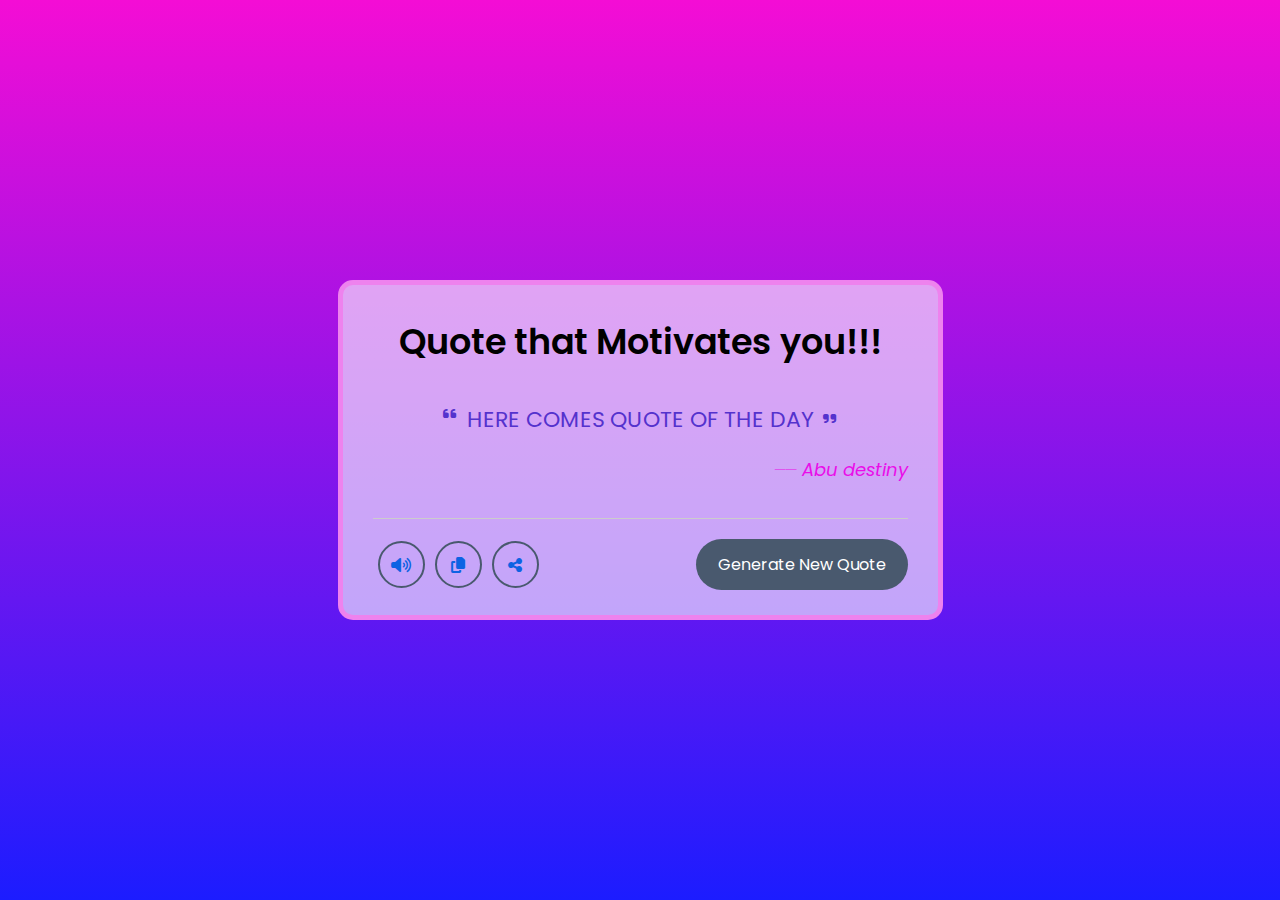
<file: task 3/index.html>
<!DOCTYPE html>
<html lang="en">
<head>
    <meta charset="UTF-8">
    <meta http-equiv="X-UA-Compatible" content="IE=edge">
    <meta name="viewport" content="width=device-width, initial-scale=1.0">
    <link rel="stylesheet" href="https://cdnjs.cloudflare.com/ajax/libs/font-awesome/6.2.0/css/all.min.css" />
    <link rel="stylesheet" href="styles.css">
    <title>quotes for motivation</title>
</head>
<body>
    <div class="wrapper">
        <header>Quote that Motivates you!!!</header>
        <div class="content">
            <div class="quote-area">
                <i class="fas fa-quote-left"></i>
                <p class="quote">HERE COMES QUOTE OF THE DAY</p>
                <i class="fas fa-quote-right"></i>
            </div>
            <div class="author">
                <span>__</span>
                <span class="name">Abu destiny</span>
            </div>
        </div>
        <div class="buttons">
            <div class="features">
                <ul>
                    <li class="sound"><i class="fas fa-volume-up"></i></li>
                    <li class="copy"><i class="fas fa-copy"></i></li>
                    <li class="share"><i class="fas fa-share-nodes"></i></li>
                </ul>
                <button> Generate New Quote</button>
            </div>
        </div>
    </div>

    <script src="script.js"></script>
</body>
</html>
</file>
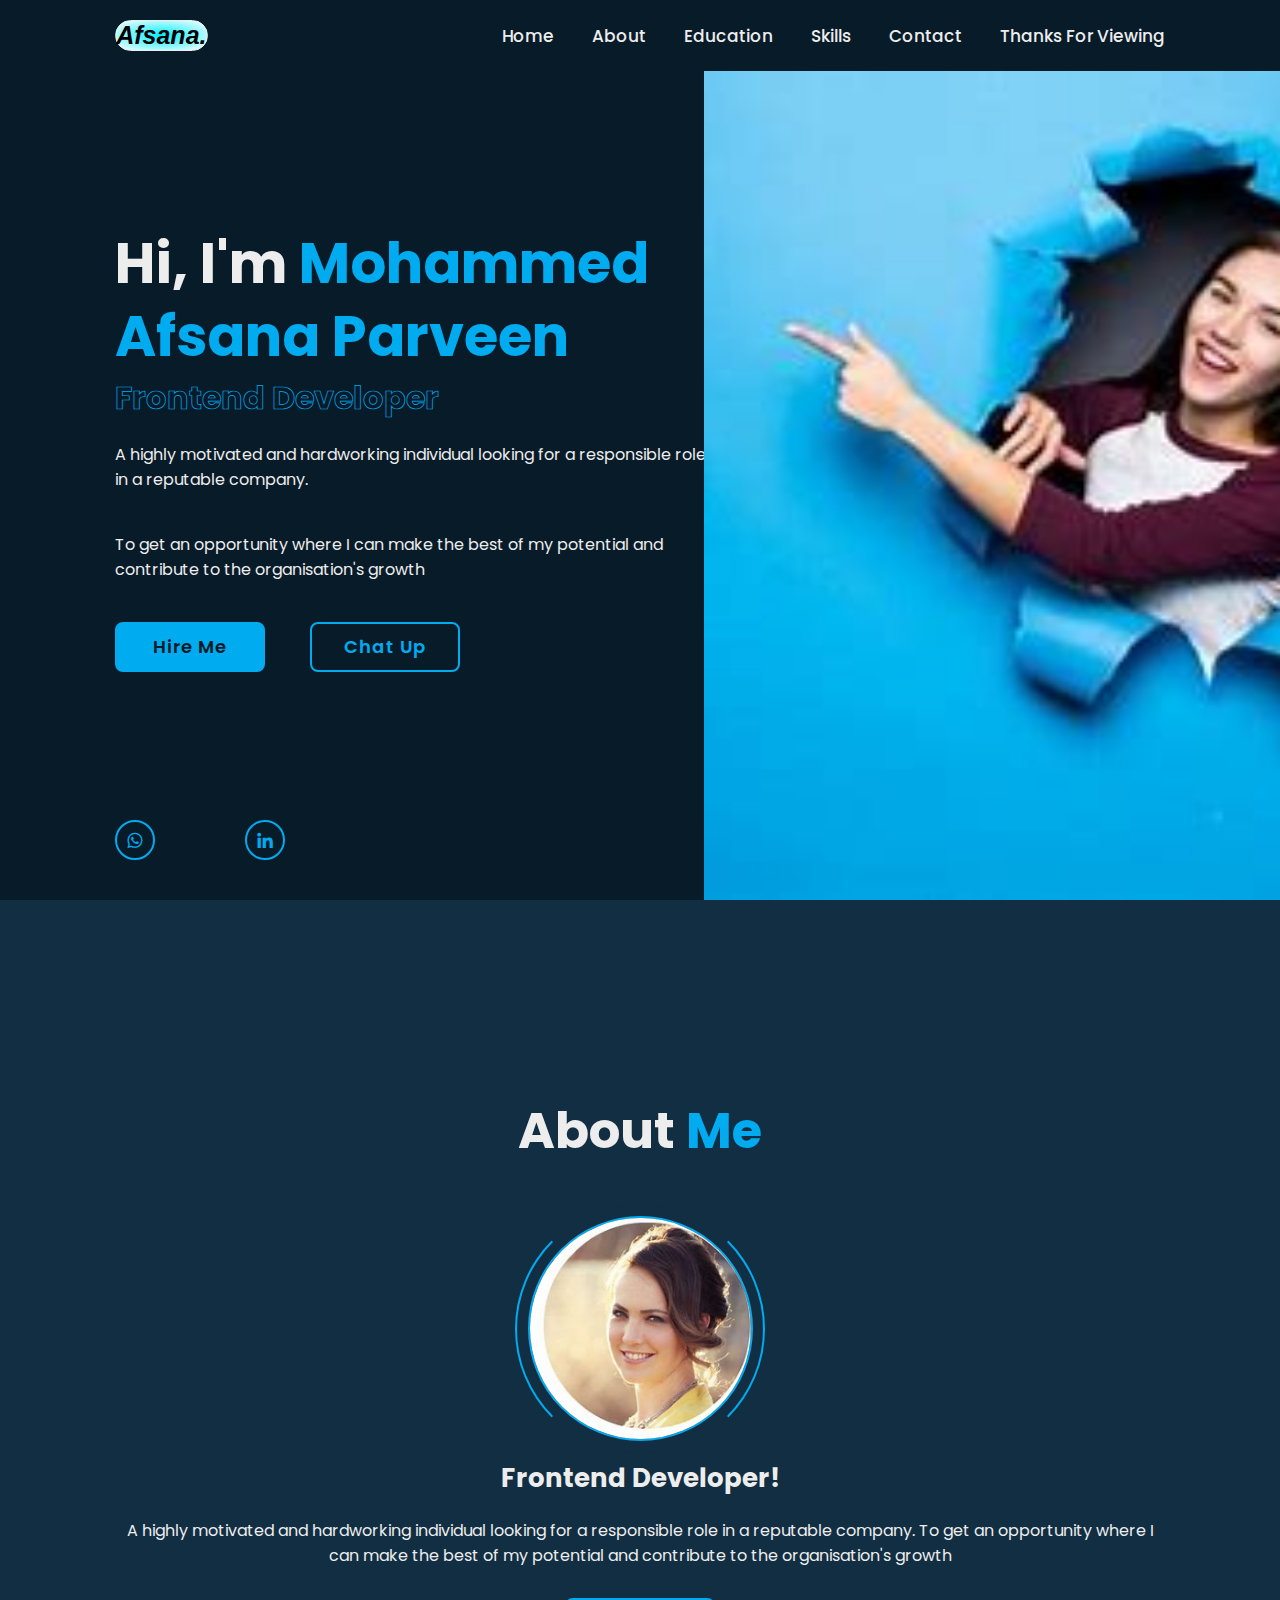
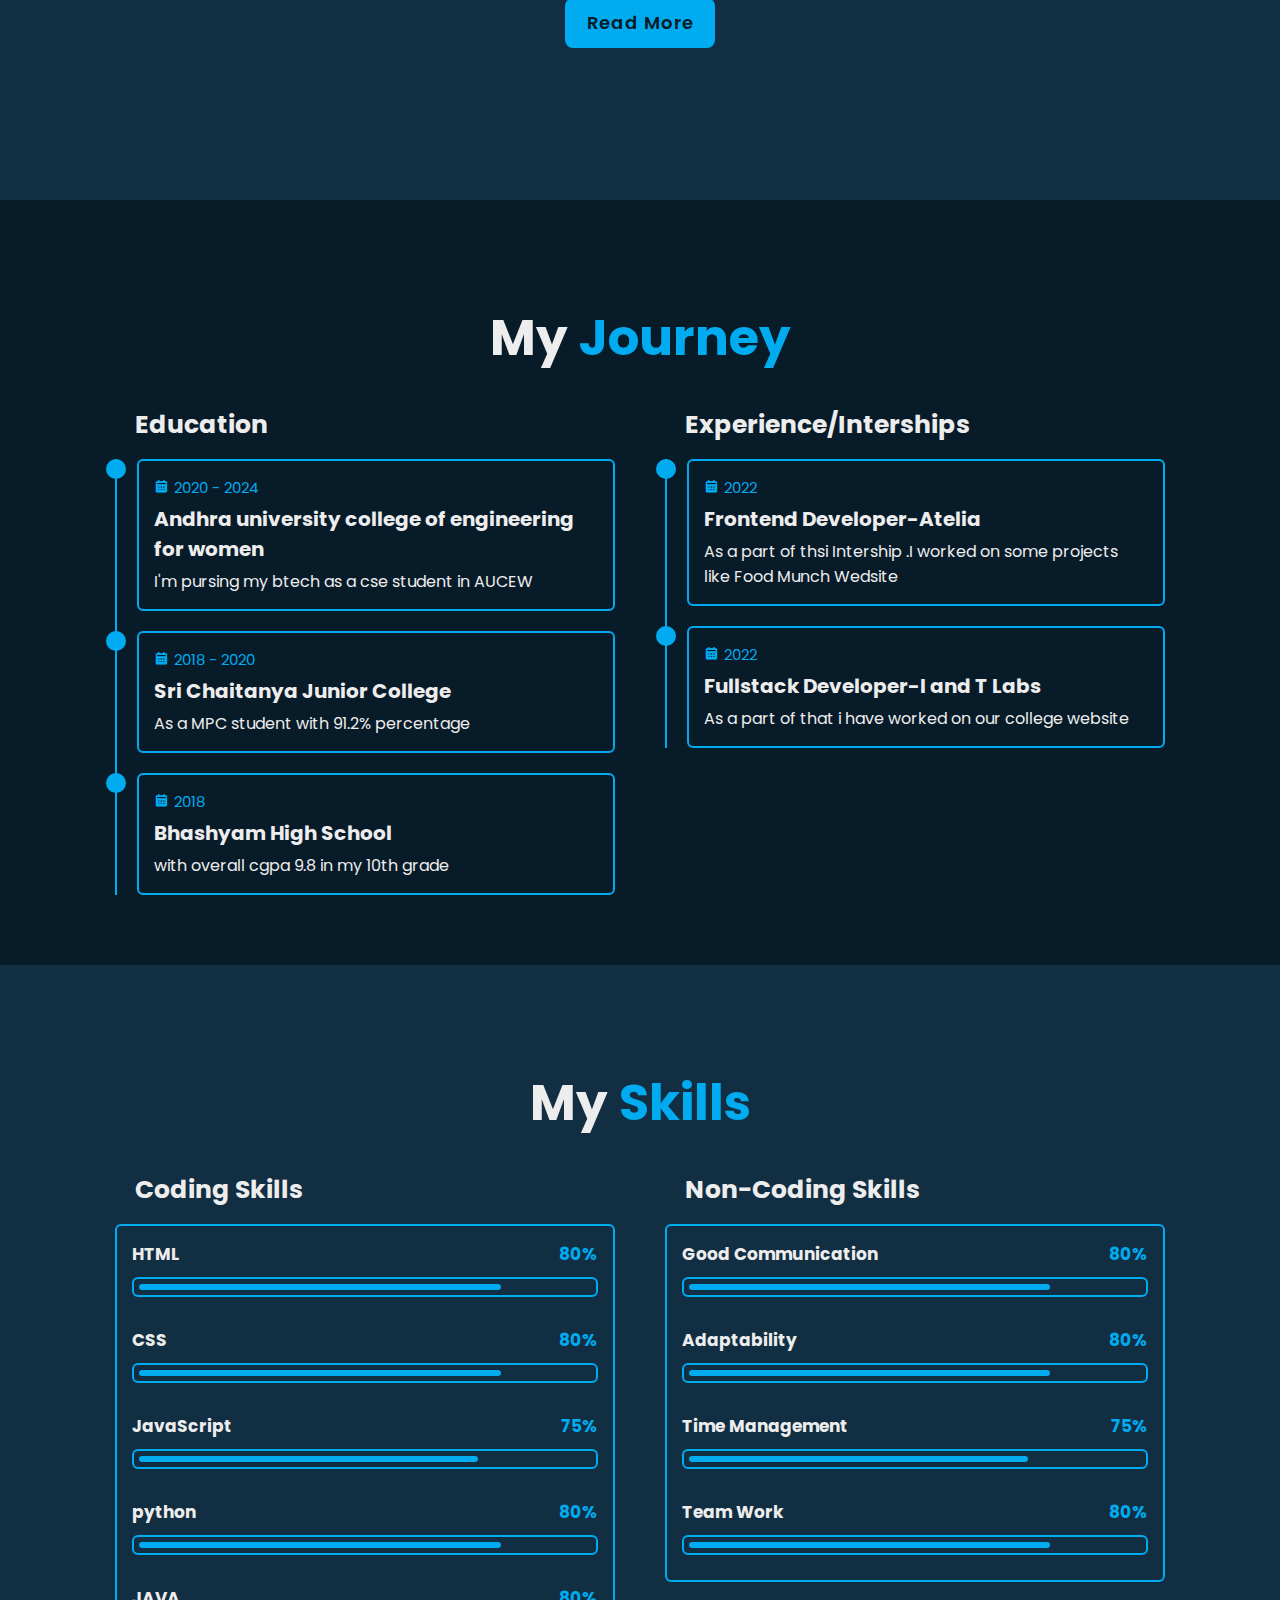
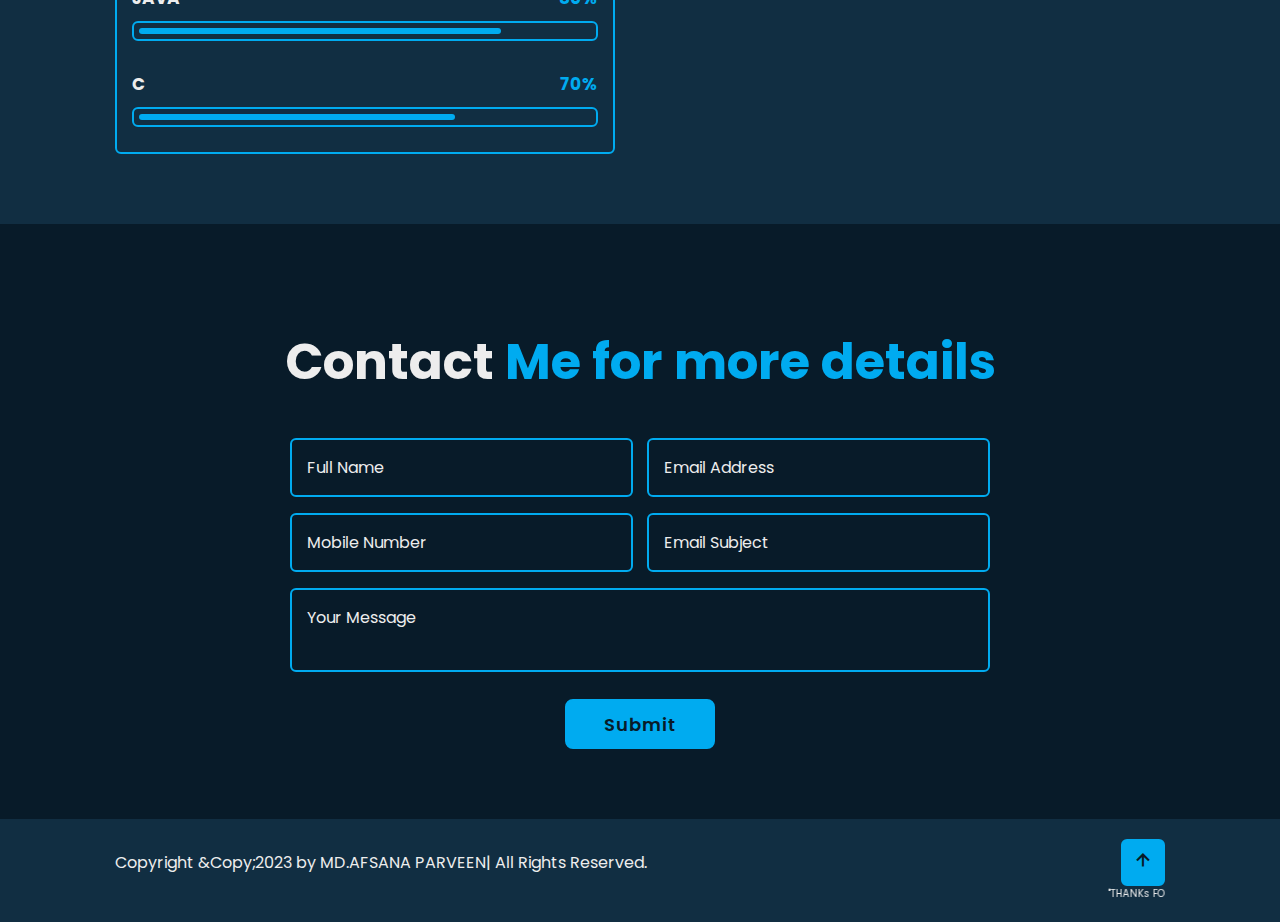
<file: task1/task2.html>
<!DOCTYPE html>
<html lang="en">
    <head>
        <meta charset="UTF-8">
   <title>PERSONAL PORTFOLIO WEBSITE</title>
  
   <link rel="stylesheet" href="style.css">
   <!-- boxicons -->
   <link href='https://unpkg.com/boxicons@2.1.4/css/boxicons.min.css' rel='stylesheet'>
   
  
   
    </head>
    <body>
        <header class="header sticky">

          <a href="#" class="logo">Afsana.</a>
          <div class="bx bx-menu" id="menu-icon"></div>
          <nav class="navbar">
            <a href="#home">Home</a>
            <a href="#about">About</a>
            <a href="#education">Education</a>
            <a href="#skills">Skills</a>
            <a href="#contact">Contact</a>
            <a href="#footer">Thanks For Viewing</a>
          </nav>

        </header>
        <!-- home section design -->
        <div class="main d-flex flex-row">
        <section class="home" id="home">
          <div class="home-content">
            <h1>Hi, I'm <span>Mohammed Afsana Parveen</span></h1>
            <div class="text-animate">
              <h3>Frontend Developer</h3>
            </div>
            <p> A highly motivated and hardworking individual looking for a responsible role in a reputable company.</p>
            <p> To get an opportunity where I can make the best of my potential and contribute to the organisation's growth</p>
            <div class="btn-box">
              <a href="#" class="btn">Hire Me</a>
              <a href="#" class="btn">Chat Up</a>

            </div>
          </div>
          <div class="home-sci">
            
           <a href="#"><i class='bx bxl-whatsapp' ></i></a>
           <a href="https://www.linkedin.com/in/mohammed-afsana-parveen-343714251"><i class='bx bxl-linkedin' ></i></a>
          </div>
          <div class="home-imgHover"></div>
          </section>
          <!-- ABOUT SECTION -->
          <section class="about" id="about">
            <h2 class="heading">About<span> Me</span></h2>
            <div class="about-img">
              <img src="img.jpg">
              <span class="circle-spin"></span>
            </div>
            <div class="about-content">
              <h3>Frontend Developer!</h3>
              <p>A highly motivated and hardworking individual looking for a responsible role in a reputable company. To get an opportunity where I can make the best of my potential and contribute to the organisation's growth</p>
             <div class="btn-box btns">
              <a href="#" class="btn">Read More</a>
             </div>
              
            </div>
          </section>
          <!-- education section design -->
          <section class="education" id="education">
            <h2 class="heading">My <span>Journey</span></h2>
            <div class="education-row">
              <div class="education-column">
                <h3 class="title">Education</h3>
                <div class="education-box">
                  <div class="education-content">
                    <div class="content">
                      <div class="year"><i class='bx bxs-calendar'></i>2020 - 2024</div>
                      <h3>Andhra university college of engineering for women</h3>
                      <p>I'm pursing my btech as a cse student in AUCEW</p>
                    </div>
                  </div>
                  <div class="education-content">
                    <div class="content">
                      <div class="year"><i class='bx bxs-calendar'></i>2018 - 2020</div>
                      <h3>Sri Chaitanya Junior College</h3>
                      <p>As a MPC student with 91.2% percentage</p>
                    </div>
                  </div>
                  <div class="education-content">
                    <div class="content">
                      <div class="year"><i class='bx bxs-calendar'></i>2018</div>
                      <h3>Bhashyam High School</h3>
                      <p>with overall cgpa 9.8 in my 10th grade</p>
                    </div>
                  </div>

                </div>

              </div>  
              <div class="education-column">
                <h3 class="title">Experience/Interships</h3>
                <div class="education-box">
                  <div class="education-content">
                    <div class="content">
                      <div class="year"><i class='bx bxs-calendar'></i>2022</div>
                      <h3>Frontend Developer-Atelia</h3>
                      <p>As a part of thsi Intership .I worked on some projects like Food Munch Wedsite </p>
                    </div>
                  </div>
                  <div class="education-content">
                    <div class="content">
                      <div class="year"><i class='bx bxs-calendar'></i>2022</div>
                      <h3>Fullstack Developer-I and T Labs</h3>
                      <p>As a part of that i have worked on our college website</p>
                    </div>
                  </div>
                  
              </div>  
              

            </div>

          </section>
          <!-- Skills  -->
       <section class="skills" id="skills">
        <h2 class="heading">My <span>Skills</span></h2>
        <skills class="row">
          <div class="column">
            <h3 class="title">Coding Skills</h3>
            <div class="skills-box">
           
              <div class="skills-content">
                <div class="progress">
                  <h3>HTML <span>80%</span></h3>
                  <div class="bar"><span></span></div>
                </div>
                <div class="progress">
                  <h3>CSS <span>80%</span></h3>
                  <div class="bar"><span></span></div>
                </div>
                <div class="progress">
                  <h3>JavaScript <span>75%</span></h3>
                  <div class="bar"><span></span></div>
                </div>
                <div class="progress">
                  <h3>python <span>80%</span></h3>
                  <div class="bar"><span></span></div>
                </div>
                <div class="progress">
                  <h3>JAVA <span>80%</span></h3>
                  <div class="bar"><span></span></div>
                </div>
                <div class="progress">
                  <h3>C<span>70%</span></h3>
                  <div class="bar"><span></span></div>
                </div>
              </div>
            </div>
          </div>
          <div class="column">
            <h3 class="title">Non-Coding Skills</h3>
            <div class="skills-box">
           
              <div class="skills-content">
                <div class="progress">
                  <h3>Good Communication <span>80%</span></h3>
                  <div class="bar"><span></span></div>
                </div>
                <div class="progress">
                  <h3>Adaptability<span>80%</span></h3>
                  <div class="bar"><span></span></div>
                </div>
                <div class="progress">
                  <h3>Time Management<span>75%</span></h3>
                  <div class="bar"><span></span></div>
                </div>
                <div class="progress">
                  <h3>Team Work <span>80%</span></h3>
                  <div class="bar"><span></span></div>
                </div>
      
              </div>
            </div>
          </div>
        </div>
       </section>
       <!-- Contact section Design -->
       <section class="contact" id="contact">
        <h2 class="heading">Contact <span>Me for more details</span></h2>
        <form action="#">
          <div class="input-box">
            <div class="input-field">
              <input type="text" placeholder="Full Name" required>
              <span class="focus"></span>
            </div>
            <div class="input-field">
              <input type="text" placeholder="Email Address" required>
              <span class="focus"></span>
            </div>
          </div>
          <div class="input-box">
            <div class="input-field">
              <input type="Number" placeholder="Mobile Number" required>
              <span class="focus"></span>
            </div>
            <div class="input-field">
              <input type="text" placeholder="Email Subject" required>
              <span class="focus"></span>
            </div>
          </div>
         <div class="textarea-field">
          <textarea name="" id="" cols="" rows="" placeholder="Your Message" required></textarea>
          <span class="focus"></span>
         </div>
         <div class="btn-box btns">
          <button type="submit" class="btn">Submit</button>
         </div>
        </form>
       </section>

<!-- footer design -->
<footer class="footer" id="footer">
  <div class="footer-text">
    <p>Copyright &Copy;2023 by MD.AFSANA PARVEEN| All Rights Reserved.</p>
  </div>
  <div class="footer-icon">
    <a href="#home"><i class='bx bx-up-arrow-alt'></i></a>
   
  </div>
  <marquee>"THANKs FOR VIEWING"</marquee>
 


</footer>

      <script src="script.js"></script>  
       

    </body>
</html>
</file>
<file: task 3/styles.css>
/* ===== Google Font Import poppins ===== */
@import url('https://fonts.googleapis.com/css2?family=Poppins:wght@300;400;500;600;700;800&display=swap');

*{
    margin: 0;
    padding: 0;
    box-sizing: border-box;
    font-family: 'poppins', sans-serif;
}
body{
   display: flex;
    align-items: center;
    justify-content: center;
    min-height: 100vh;
   background-image: linear-gradient(rgb(244, 13, 213),rgba(0, 0, 255, 0.889));
}
.wrapper{
    width: 605px;
    background: #ffffff9d;
    border-radius: 15px;
    padding: 30px 30px 25px;
    border: solid;
    border-color: violet;
    border-width: 5px;
}
.wrapper header{
    font-size: 35px;
    font-weight: 600;
    text-align: center;
}
.wrapper .content{
    margin: 35px 0;
}
.content .quote-area{
    display: flex;
    justify-content: center;
    color: rgb(84, 50, 205);
  font-family: 'Franklin Gothic Medium', 'Arial Narrow', Arial, sans-serif;
}
.quote-area i{
    font-size: 15px;
    
}
.quote-area i:first-child{
    margin: 3px 10px 0 0;
}
.quote-area i:last-child{
    display: flex;
    align-items: center;
    margin: 0 0 3px 10px;
}
.quote-area .quote{
    font-size: 22px;
    text-align: center;
}
.content .author{
    display: flex;
    margin-top: 20px;
    justify-content: flex-end;
    font-style: italic;
    font-size: 18px;
    color: rgb(233, 14, 233);
}
.author span:first-child{
    margin: -7px 5px 0 0;
    font-family: monospace;
}
.wrapper .buttons{
    border-top: 1px solid #cccccc;
}
.buttons .features{
    display: flex;
    align-items: center;
    justify-content: space-between;
    margin-top: 20px;
}
.features ul{
    display: flex;
}
.features ul li{
    list-style: none;
    margin: 0 5px;
    height: 47px;
    width: 47px;
    display: flex;
    align-items: center;
    justify-content: center;
    border-radius: 50%;
    border: 2px solid #49596e;
    color: #0d63e3;
    transition: all 0.6s ease;
    cursor: pointer;
}
.features ul li:hover{
    color: #ffffff;
    background: #0f20dc;
}
.features button{
    border: none;
    outline: none;
    color: #ffffff;
    cursor: pointer;
    font-size: 16px;
    padding: 13px 22px;
    background: #49596e;
    transition: all 0.7s ease;
    border-radius: 50px;
}
.features button:hover{
    background: #d50ce0;
}
.button .loading{
    opacity: 0.7;
    pointer-events: none;
}
</file>
<file: task1/style.css>
@import url('https://fonts.googleapis.com/css2?family=Poppins:wght@300;400;500;600;700;900&display=swap');
@import url("https://fonts.googleapis.com/css2?family=Bree+Serif&family=Caveat:wght@400;700&family=Lobster&family=Monoton&family=Open+Sans:ital,wght@0,400;0,700;1,400;1,700&family=Playfair+Display+SC:ital,wght@0,400;0,700;1,700&family=Playfair+Display:ital,wght@0,400;0,700;1,700&family=Roboto:ital,wght@0,400;0,700;1,400;1,700&family=Source+Sans+Pro:ital,wght@0,400;0,700;1,700&family=Work+Sans:ital,wght@0,400;0,700;1,700&display=swap");
 * {
    margin: 0;
    padding: 0;
    box-sizing: border-box;
    text-decoration: none;
    border: none;
    outline: none;
    scroll-behavior: smooth;
    font-family: "Poppins",sans-serif;
}
:root{
    --bg-color:#081b29;
    --second-bg-color:#112e42;
    --text-color:#ededed;
    --main-color:#00abf0;

    

}
html{
    font-size: 62.5%;
    overflow-x: hidden;
}
body{
    background: var(--bg-color); 
    color: var(--text-color);
   
 
    
}
.header{
    position: fixed;
    top: 0;
    left: 0;
    width: 100%;
    padding: 2rem 9%;
    background:transparent;
    display: flex;
    justify-content: space-between;
    align-items: center;
    z-index: 100;
    transition: .3s;
}
.header.sticky{
    background: var(--bg-color);
}

.logo{
    font-size: 2.5rem;
    color: var(--text-color);
    font-weight: 700;
    color: black;
    font-family: Arial, Helvetica, sans-serif ;
    font-style: italic;
    font-display: blue;
    background-image: radial-gradient(rgb(0, 238, 255),white);
    border: solid;
    border-radius: 30px;
    border-width: .5px;
    border-color: var(--text-color);
}
.navbar a{
    font-size: 1.7rem;
    color: var(--text-color);
    font-weight: 500;
    margin-left: 3.5rem;
    transition: .3s;

    
}
.navbar a:hover{
    color: var(--main-color);
} 
#menu-icon{
    font-size: 3.6rem;
    color: var(--text-color);
    cursor: pointer;
    display: none;
}
 section{
    min-height: 100vh;
    padding: 10rem 9% 2rem;
    
} 
.home{
    display: flex;  
      padding: 0 9%;
    align-items: center;
    padding: 0 9%;

}
.home-content{
    max-width: 60rem;

}
.home-content h1{
    font-size: 5.6rem;
    font-weight: 700;
    line-height: 1.3;

}
.home-content .text-animate{
    position: relative;
    width: 32.8rem;
}
.home-content .text-animate h3{
    font-size: 3.2rem;
    font-weight: 700;
    color: transparent;
    -webkit-text-stroke: .7px var(--main-color);

}
.home-content p{
    font-size: 1.6rem;
    margin: 2rem 0 4rem;


}
.btn-box{
    position: relative;
    display: flex;
    justify-content: space-between;
    width: 34.5rem;
    height: 5rem;
}
.btn-box .btn{
    position: relative;
    display: inline-flex;
    justify-content: center;
    align-items: center;
    width: 15rem;
    height: 100%;
    background: var(--main-color);
    border: .2rem solid var(--main-color);
    border-radius: .8rem;
    font-size: 1.8rem;
    font-weight: 600;
    letter-spacing: .1rem;
    color: var(--bg-color);
    z-index: 1;
    overflow: hidden;
    transition: .5s;

}
.btn-box .btn:hover{
    color: var(--main-color);
}
.btn-box .btn:nth-child(2){
    background: transparent;
   color: var(--main-color);
}
.btn-box .btn:nth-child(2):hover{
    color: var(--bg-color);

}
.btn-box .btn:nth-child(2)::before{
    background: var(--main-color);
}
.btn-box .btn::before{
    content: '';
    position: absolute;
    top: 0;
    left: 0;
    width: 0;
    height: 100%;
    background: var(--bg-color);
    z-index: -1;
    transition: .5s;
    

}
.btn-box .btn:hover::before{
    width: 100%;

}
.home-sci{
    position: absolute;
    bottom: 4rem;
    width: 170px;
    display: flex;
    justify-content: space-between;

}
.home-sci a{
    position: relative;
    display: inline-flex;
    justify-content: center;
    align-items: center;
    width: 40px;
    height: 40px;
    background: transparent;
    border: .2rem solid #00abf0;
    border-radius: 50%;
    font-size: 20px;
    color: #00abf0;
    text-decoration: none;
    z-index: 1;
    overflow: hidden;
    transition: .5s;


}
.home-sci a::before{
    content: '';
    position: absolute;
    top: 0;
    left: 0;
    width: 0;
    height: 100%;
    background: #00abf0;
    z-index: -1;
    transition: .5s;


}
.home-sci a:hover::before{
    width: 100%;


}
.home-sci a:hover{
    color: var(--bg-color)
}
.home-imgHover{
    position: absolute;
    top: 0;
    right: 0;
    width: 45%;
    height: 100%;
    background: transparent;
    background: url('images1.jpg') no-repeat;
    background-size: cover;
  
    background-position: center; 
    transition: .3s;
     

}
.home-imgHover:hover{
    background: var(skyblue);
    opacity: .3;
}
.about{
    display: flex;
    justify-content: center;
    align-items: center;
    flex-direction: column;
    gap: .5rem;
    background: var(--second-bg-color);
    padding-bottom: 6rem;
}
.heading{
    font-size: 5rem;
    margin-bottom: 3rem;
    text-align: center;
}
.about-img{
    position: relative;
    width: 25rem;
    height: 25rem;
    border-radius: 50%;
    display: flex;
    justify-content: center;
    align-items:center
}
.about-img img{
    width: 90%;
    border-radius: 50%;
    border: .2rem solid var(--main-color);
}
span{
    color: var(--main-color);
}
.about-img .circle-spin{
    position: absolute;
    top: 50%;
    left: 50%;
    transform: translate(-50%,-50%) rotate(0);
    width: 100%;
    height: 100%;
    border-radius: 50%;
    border-bottom: .2rem solid var(--second-bg-color);
    border-left: .2rem solid var(--main-color);
    border-top: .2rem solid var(--second-bg-color);
    border-right: .2rem solid var(--main-color);
}
.about-content{
    text-align: center;

}
.about-content h3{
    font-size: 2.6rem;
}
.about-content p{
    font-size: 1.6rem;
    margin: 2rem 0 3rem;

}
.btn-box.btns{
    display: inline-block;
    width: 15rem;

}
.btn-box.btns a::before{
    background: var(--second-bg-color);
}
.education{
    
    justify-content: center;
    align-items: center;
    
    min-height: auto;
    padding-bottom: 5rem;
}
.education .education-row{
    
    display: flex;
    margin-top: auto;
    gap: 5rem;


}
.education-row .education-column{
    flex: 1 1 40rem;
}
.education-column .title{
    font-size: 2.5rem;
    margin: 0 0 1.5rem 2rem;
}
.education-column .education-box{
    border-left: .2rem solid var(--main-color);
}
.education-box .education-content{
    position: relative;
    padding-left: 2rem;
}
.education-box .education-content::before{
    content: '';
    position: absolute;
    top: 0;
    left: -1.1rem;
    width: 2rem;
    height: 2rem;
    background: var(--main-color);
    border-radius: 50%;
}
.education-content .content{
    position: relative;
    padding: 1.5rem;
    border: .2rem solid var(--main-color);
    border-radius: .6rem;
    margin-bottom: 2rem;
}
.education-content .content::before{
    content: '';
    position: absolute;
    top: 0;
    left: 0;
    width: 0;
    height: 100%;
    background: #0a3546b5;
    z-index: -1;
    transition: .5s;


}
.education-content .content:hover::before{
    width: 100%;

}

.education-content .content .year{
    font-size: 1.5rem;
    color: var(--main-color);
    padding-bottom: .5rem;
}
.education-content .content .year i{
    padding-right: .5rem;
}
.education-content .content h3{
    font-size: 2rem;
}
.education-content .content p{
    font-size: 1.6rem;
    padding-top: .5rem;
}
.skills{
    min-height: auto;
    padding-bottom: 7rem;
    background: var(--second-bg-color);
}
.skills .row{
    display: flex;
    margin-top: auto;
    gap: 5rem;

}
.row .column{
    flex: 1 1 40rem;
}
.column .title{
    font-size: 2.5rem;
    margin: 0 0 1.5rem 2rem;
}
.skills-box .skills-content{
    position: relative;
    padding:.5rem 1.5rem;
    border-radius: .6rem;
    border: .2rem solid var(--main-color);
}
.skills-content .progress{
    padding: 1rem 0;
}
.skills-content .progress h3{
    font-size: 1.7rem;
    display: flex;
    justify-content: space-between;
}
.skills-content .progress h3 .span{
    color: var(--text-color);
}
.skills-content .progress .bar{
    height: 2rem;
    border-radius: .6rem;
    border: .2rem solid var(--main-color);
    padding: .5rem;
    margin: 1rem 0;
}
.skills-content .progress .bar span{
    display: block;
  height: 100%;
    border-radius: .3rem;
    background: var(--main-color);
}
.column:nth-child(1) .skills-content .progress:nth-child(1) .bar span{
    width: 80%;
}
.column:nth-child(1) .skills-content .progress:nth-child(2) .bar span{
    width: 80%;
}
.column:nth-child(1) .skills-content .progress:nth-child(3) .bar span{
    width: 75%;
}
.column:nth-child(1) .skills-content .progress:nth-child(4) .bar span{
    width: 80%;
}
.column:nth-child(1) .skills-content .progress:nth-child(5) .bar span{
    width: 80%;
}
.column:nth-child(1) .skills-content .progress:nth-child(6) .bar span{
    width: 70%;
}
.column:nth-child(2) .skills-content .progress:nth-child(1) .bar span{
    width: 80%;
}
.column:nth-child(2) .skills-content .progress:nth-child(2) .bar span{
    width: 80%;
}
.column:nth-child(2) .skills-content .progress:nth-child(3) .bar span{
    width: 75%;
}
.column:nth-child(2) .skills-content .progress:nth-child(4) .bar span{
    width: 80%;
}

.skills-box .skills-content::before{
    content: '';
    position: absolute;
    top: 0;
    left: 0;
    width: 0;
    height: 100%;
    background: #0a3546b5;
    z-index: -1;
    transition: .5s;


}
.skills-box .skills-content:hover::before{
    width: 100%;

}
.contact{
    min-height:auto;
    padding-bottom: 7rem;

}
.contact form{
    max-width:70rem;
    margin: 0 auto;
    text-align:center;

}
.contact form .input-box{
    position: relative;
    display: flex;
    justify-content: space-between;
    flex-wrap: wrap;

}
.contact form .input-box .input-field{
    position: relative;
    width: 49%;
    margin: .8rem 0;

}
.contact form .input-box .input-field input,
.contact form .textarea-field textarea{
    width:100%;
    height: 100%;
    padding: 1.5rem;
    font-size: 1.6rem;
    color: var(--text-color);
    background: transparent;
    border-radius: .6rem;
    border: .2rem solid var(--main-color);

}
.contact form .input-box .input-field input::placeholder,
.contact form .textarea-field textarea::placeholder{
    color:var(--text-color) ;
} 
.contact form .focus{
    position: absolute;
    top: 0;
    left: 0;
    width: 0;
    height: 100%;
    background: var(--second-bg-color);
    border-radius: .6rem;
    z-index: -1;
    transition: .5s;

}
.contact form .input-box .input-field input:focus~.focus,
.contact form .input-box .input-field input:valid~.focus,
.contact form .textarea-field textarea:focus~.focus,
.contact form .textarea-field textarea:valid~.focus
{
    width: 100%;
}
.contact form .textarea-field{
    position: relative;
    margin: .8rem 0 2.7rem;
    display: flex;
}
.contact form .textarea-field textarea{
    resize: none;
}
.contact form .btn-box.btns .btn{

cursor: pointer;
}
.footer{
    display: flex;
    justify-content:space-between;
    align-items:center;
    flex-wrap: wrap;
    padding: 2rem 9%;
    background: var(--second-bg-color);
}
.footer-text p{
    font-size: 1.6rem;
}
.footer-icon{
    position: relative;
    display: inline-flex;
    justify-content: center;
    padding: .8rem;
    align-items: center;
    background: var(--main-color);
    border: .2rem solid var(--main-color);
    border-radius: .6rem;
    size: 5px;
}
.footer-icon i{
    font-size: 2.4rem;
    color: var(--bg-color);
}


@media (max-width:1200px){
    html{
        font-size: 55%;
    }
}
@media (max-width:991px){
    .header{
        padding: 2rem 4%;
    }
    section{
        padding: 10rem 4% 2rem;
    }
    .home{
        padding: 0 4%;
    }
    .footer{
        padding: 2rem 4%;
    }
}
@media (max-width:768px){
    .header{
        background: var(--bg-color);
    }
    #menu-icon{
        display: block;
    }
    .navbar{
        position: absolute;
        top: 100%;
        left: 0;
        width: 100%;
        padding: 1rem 4%;
        background: var(--bg-color);
        box-shadow: 0 .5rem 1rem rgba(0,0,0,.2rem);
    }
    .navbar a{
        display: block;
        font-size: 2rem;
        margin: 3rem 0;
    }
}
</file>
